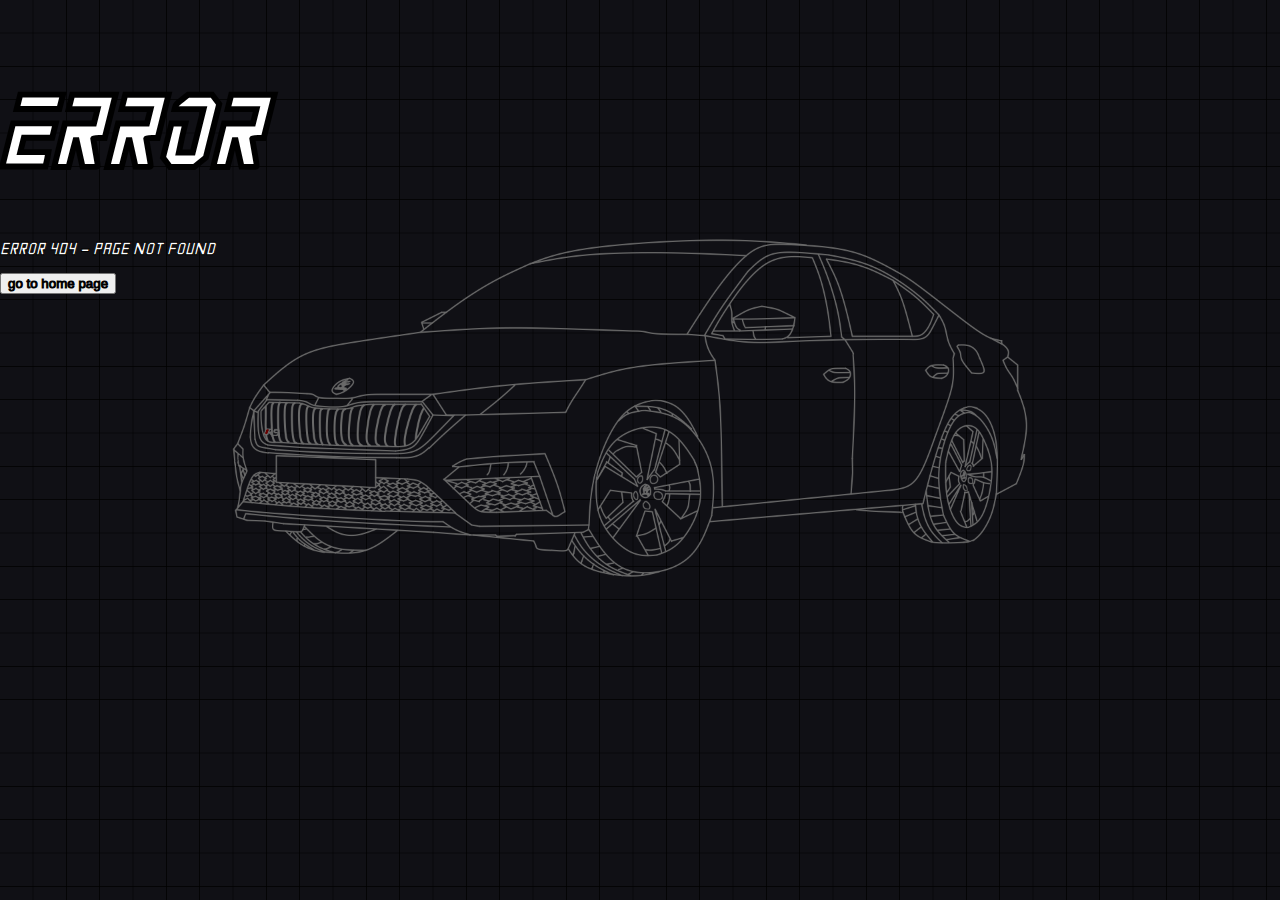
<file: pages/404/index.html>
<!doctype html>
<html lang="en">

<head>
    <title>HORIZE - 404</title>
    <meta charset="utf-8">
    <meta name="viewport" content="width=device-width, initial-scale=1, shrink-to-fit=no">
    <link rel="icon" href="./../resources/icon.png" type="image/x-icon">
    <link href="https://cdn.jsdelivr.net/npm/bootstrap@5.3.2/dist/css/bootstrap.min.css" rel="stylesheet"
        integrity="sha384-T3c6CoIi6uLrA9TneNEoa7RxnatzjcDSCmG1MXxSR1GAsXEV/Dwwykc2MPK8M2HN" crossorigin="anonymous">
    <link rel="stylesheet" href="./style.css">
</head>

<body>
    <header>

    </header>
    <main>
        <div class="container-fluid">
            <div class="row">
                <div class="col-xl-4 offset-xl-4 rounded-4 bg-dark p-0 mt-5 mb-auto bg-opacity-75">
                    <h1 class="text-center mt-4 text-stroke-3">ERROR</h1>
                    <div class="px-5 mb-4">
                        <p class="my-1 text-center fs-5">error 404 - page not found</p>
                        <button id="go-home" class="w-100 btn btn-primary fs-3 pt-2 mb-3 mt-5 fst-italic">go to home page</button>
                    </div>
                </div>
            </div>
        </div>
    </main>
    <footer>

    </footer>
    <script src="https://cdn.jsdelivr.net/npm/@popperjs/core@2.11.8/dist/umd/popper.min.js"
        integrity="sha384-I7E8VVD/ismYTF4hNIPjVp/Zjvgyol6VFvRkX/vR+Vc4jQkC+hVqc2pM8ODewa9r"
        crossorigin="anonymous"></script>

    <script src="https://cdn.jsdelivr.net/npm/bootstrap@5.3.2/dist/js/bootstrap.min.js"
        integrity="sha384-BBtl+eGJRgqQAUMxJ7pMwbEyER4l1g+O15P+16Ep7Q9Q+zqX6gSbd85u4mG4QzX+"
        crossorigin="anonymous"></script>

    <script src="./go_home.js"></script>
</body>

</html>
</file>
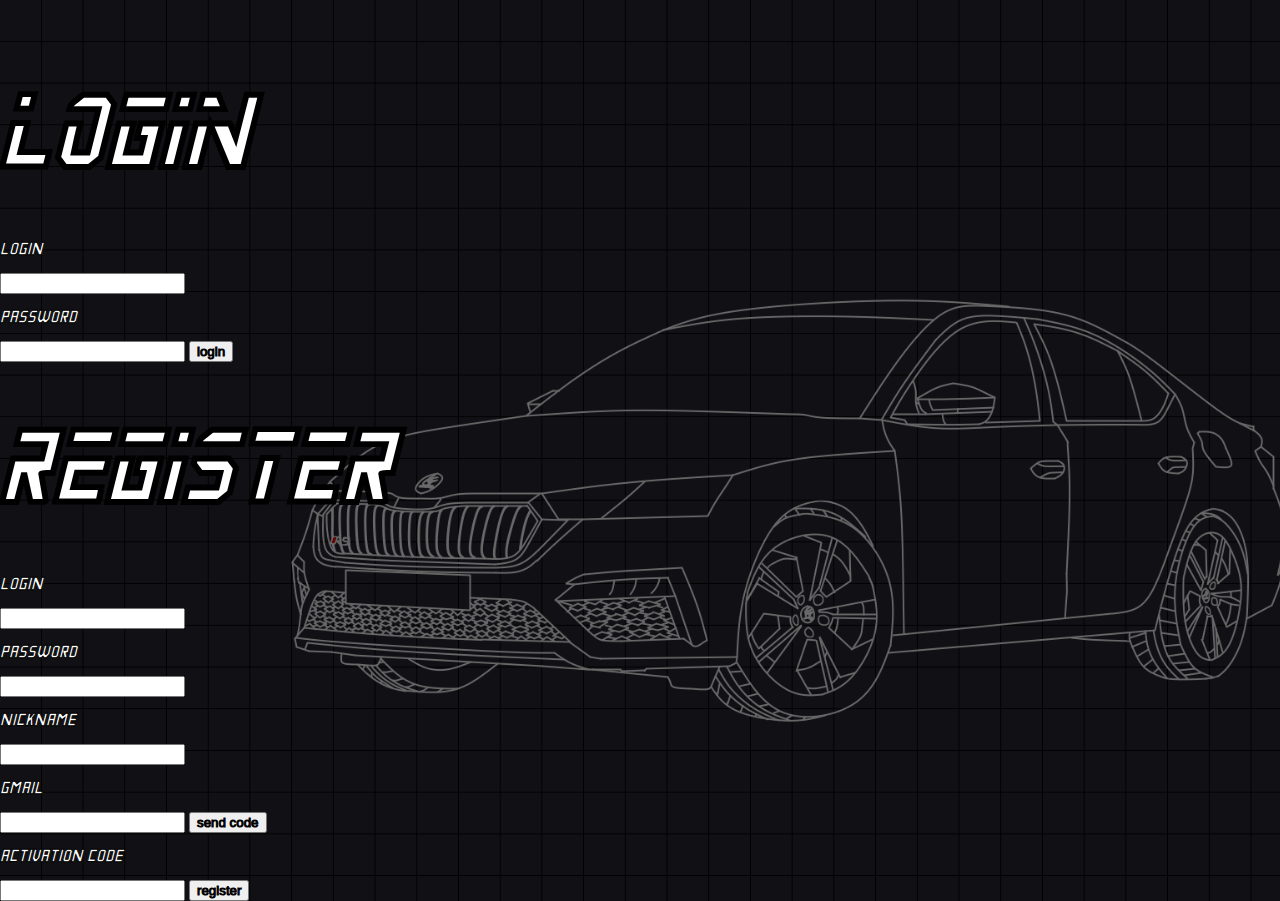
<file: pages/login/index.html>
<!doctype html>
<html lang="en">

<head>
    <title>HORIZE - Login</title>
    <meta charset="utf-8">
    <meta name="viewport" content="width=device-width, initial-scale=1, shrink-to-fit=no">
    <link rel="icon" href="./../resources/icon.png" type="image/x-icon">
    <link href="https://cdn.jsdelivr.net/npm/bootstrap@5.3.2/dist/css/bootstrap.min.css" rel="stylesheet"
        integrity="sha384-T3c6CoIi6uLrA9TneNEoa7RxnatzjcDSCmG1MXxSR1GAsXEV/Dwwykc2MPK8M2HN" crossorigin="anonymous">
    <link rel="stylesheet" href="./style.css">
</head>

<body>
    <header>

    </header>
    <main>
        <div class="container-fluid">
            <div class="row">
                <div class="col-xl-3 offset-xl-2 rounded-4 bg-dark p-0 mt-5 mb-auto bg-opacity-75">
                    <h1 class="text-center mt-4 text-stroke-3">LOGIN</h1>
                    <div class="px-5 mb-4">
                        <p class="mb-0 ms-1">login</p>
                        <input type="text" class="w-100 mb-4 border rounded-2" id="login_login">
                        <p class="mb-0 ms-1">password</p>
                        <input type="password" class="w-100 mb-4 border rounded-2" id="login_password">
                        <p class="my-1 response" id="login_response"></p>
                        <button id="login_button" class="w-100 btn btn-success fs-3 pt-2 my-3 fst-italic">login</button>
                    </div>
                </div>
                <div class="col-xl-4 offset-xl-1 rounded-4 bg-dark p-0 mt-5 bg-opacity-75">
                    <h1 class="text-center mt-4 text-stroke-3">REGISTER</h1>
                    <div class="px-5 mb-4">
                        <p class="mb-0 ms-1">login</p>
                        <input type="text" class="w-100 mb-4 border rounded-2" id="register_login">
                        <p class="mb-0 ms-1">password</p>
                        <input type="password" class="w-100 mb-4 border rounded-2" id="register_password">
                        <p class="mb-0 ms-1">nickname</p>
                        <input type="text" class="w-100 mb-4 border rounded-2" id="register_nickname">
                        <p class="mb-0 ms-1">gmail</p>
                        <div class="d-flex flex-row">
                            <input type="email" class="w-75 mb-4 border rounded-2" id="register_gmail">
                            <button id="send_code_button" class="btn btn-secondary ms-3 mb-4 fst-italic py-0 w-25">
                                send code
                            </button>
                        </div>
                        <p id="gmail_code_response" class="response mt-1"></p>
                        <p class="mb-0 ms-1">activation code</p>
                        <input type="text" class="w-100 mb-4 border rounded-2" id="register_activation_code">
                        <p class="my-1 response" id="register_response"></p>
                        <button id="register_button"
                            class="w-100 btn btn-primary fs-3 pt-2 my-3 fst-italic">register</button>
                    </div>
                </div>
            </div>
        </div>
    </main>
    <footer>

    </footer>
    <script src="https://cdn.jsdelivr.net/npm/@popperjs/core@2.11.8/dist/umd/popper.min.js"
        integrity="sha384-I7E8VVD/ismYTF4hNIPjVp/Zjvgyol6VFvRkX/vR+Vc4jQkC+hVqc2pM8ODewa9r"
        crossorigin="anonymous"></script>

    <script src="https://cdn.jsdelivr.net/npm/bootstrap@5.3.2/dist/js/bootstrap.min.js"
        integrity="sha384-BBtl+eGJRgqQAUMxJ7pMwbEyER4l1g+O15P+16Ep7Q9Q+zqX6gSbd85u4mG4QzX+"
        crossorigin="anonymous"></script>

    <script src="./login.js"></script>
    <script src="./gmail_code.js"></script>
    <script src="./register.js"></script>
</body>

</html>
</file>
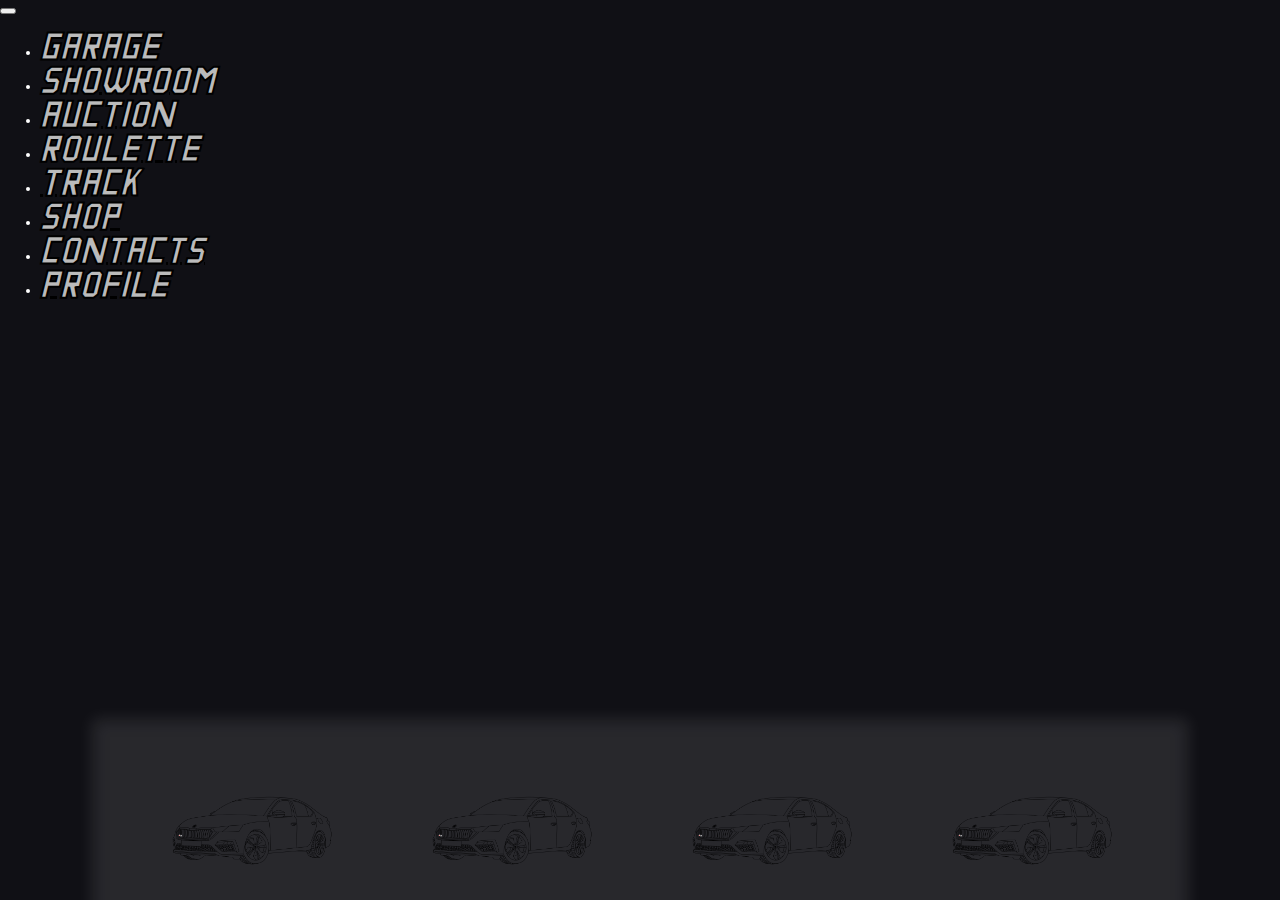
<file: pages/play/garage/index.html>
<!doctype html>
<html lang="en">

<head>
    <title>HORIZE</title>
    <meta charset="utf-8">
    <meta name="viewport" content="width=device-width, initial-scale=1, shrink-to-fit=no">
    <link rel="icon" href="./../../resources/icon.png" type="image/x-icon">
    <link href="https://cdn.jsdelivr.net/npm/bootstrap@5.3.2/dist/css/bootstrap.min.css" rel="stylesheet"
        integrity="sha384-T3c6CoIi6uLrA9TneNEoa7RxnatzjcDSCmG1MXxSR1GAsXEV/Dwwykc2MPK8M2HN" crossorigin="anonymous">
    <link rel="stylesheet" href="./style.css">
</head>

<body>
    <header>
        <nav class="navbar navbar-expand-lg navbar-light bg-light">
            <div class="container justify-content-center">
                <button class="navbar-toggler d-lg-none" type="button" data-bs-toggle="collapse"
                    data-bs-target="#collapsibleNavId" aria-controls="collapsibleNavId" aria-expanded="false"
                    aria-label="Toggle navigation">
                    <span class="navbar-toggler-icon"></span>
                </button>
                <div class="collapse navbar-collapse" id="collapsibleNavId">
                    <ul class="navbar-nav me-auto mt-2 mt-lg-0">
                        <li class="nav-item">
                            <a class="nav-link active" href="/play/garage">garage</a>
                        </li>
                        <li class="nav-item">
                            <a class="nav-link" href="/play/showroom">showroom</a>
                        </li>
                        <li class="nav-item">
                            <a class="nav-link" href="/play/auction">auction</a>
                        </li>
                        <li class="nav-item">
                            <a class="nav-link" href="/play/roulette">roulette</a>
                        </li>
                        <li class="nav-item">
                            <a class="nav-link" href="/play/track">track</a>
                        </li>
                        <li class="nav-item">
                            <a class="nav-link" href="/play/shop">shop</a>
                        </li>
                        <li class="nav-item">
                            <a class="nav-link" href="/play/contacts">contacts</a>
                        </li>
                        <li class="nav-item">
                            <a class="nav-link" href="/play/profile">profile</a>
                        </li>
                    </ul>
                </div>
            </div>
        </nav>
    </header>
    <main>

    </main>
    <footer>
        <div id="carouselExample" class="carousel slide">
            <div class="carousel-inner">
                <div class="carousel-item active">
                    <a href="?car=skoda-octavia-rs"><img src="./../../resources/cars/skoda-octavia-rs.png"
                            class="my-carousel-imgs" alt="skoda-octavia-rs"></a>
                    <a href="?car=skoda-octavia-rs"><img src="./../../resources/cars/skoda-octavia-rs.png"
                            class="my-carousel-imgs" alt="skoda-octavia-rs"></a>
                    <a href="?car=skoda-octavia-rs"><img src="./../../resources/cars/skoda-octavia-rs.png"
                            class="my-carousel-imgs" alt="skoda-octavia-rs"></a>
                    <a href="?car=skoda-octavia-rs"><img src="./../../resources/cars/skoda-octavia-rs.png"
                            class="my-carousel-imgs" alt="skoda-octavia-rs"></a>
                </div>
                <div class="carousel-item">
                    <a href="?car=skoda-octavia-rs"><img src="./../../resources/cars/skoda-octavia-rs.png"
                            class="my-carousel-imgs" alt="skoda-octavia-rs"></a>
                    <a href="?car=skoda-octavia-rs"><img src="./../../resources/cars/skoda-octavia-rs.png"
                            class="my-carousel-imgs" alt="skoda-octavia-rs"></a>
                    <a href="?car=skoda-octavia-rs"><img src="./../../resources/cars/skoda-octavia-rs.png"
                            class="my-carousel-imgs" alt="skoda-octavia-rs"></a>
                    <a href="?car=skoda-octavia-rs"><img src="./../../resources/cars/skoda-octavia-rs.png"
                            class="my-carousel-imgs" alt="skoda-octavia-rs"></a>
                </div>
                <div class="carousel-item">
                    <a href="?car=skoda-octavia-rs"><img src="./../../resources/cars/skoda-octavia-rs.png"
                            class="my-carousel-imgs" alt="skoda-octavia-rs"></a>
                    <a href="?car=skoda-octavia-rs"><img src="./../../resources/cars/skoda-octavia-rs.png"
                            class="my-carousel-imgs" alt="skoda-octavia-rs"></a>
                    <a href="?car=skoda-octavia-rs"><img src="./../../resources/cars/skoda-octavia-rs.png"
                            class="my-carousel-imgs" alt="skoda-octavia-rs"></a>
                    <a href="?car=skoda-octavia-rs"><img src="./../../resources/cars/skoda-octavia-rs.png"
                            class="my-carousel-imgs" alt="skoda-octavia-rs"></a>
                </div>
            </div>
            <button class="carousel-control-prev" type="button" data-bs-target="#carouselExample" data-bs-slide="prev">
                <span class="carousel-control-prev-icon" aria-hidden="true"></span>
                <span class="visually-hidden">Previous</span>
            </button>
            <button class="carousel-control-next" type="button" data-bs-target="#carouselExample" data-bs-slide="next">
                <span class="carousel-control-next-icon" aria-hidden="true"></span>
                <span class="visually-hidden">Next</span>
            </button>
        </div>
    </footer>
    <script src="https://cdn.jsdelivr.net/npm/@popperjs/core@2.11.8/dist/umd/popper.min.js"
        integrity="sha384-I7E8VVD/ismYTF4hNIPjVp/Zjvgyol6VFvRkX/vR+Vc4jQkC+hVqc2pM8ODewa9r"
        crossorigin="anonymous"></script>

    <script src="https://cdn.jsdelivr.net/npm/bootstrap@5.3.2/dist/js/bootstrap.min.js"
        integrity="sha384-BBtl+eGJRgqQAUMxJ7pMwbEyER4l1g+O15P+16Ep7Q9Q+zqX6gSbd85u4mG4QzX+"
        crossorigin="anonymous"></script>
</body>

</html>
</file>
<file: pages/404/style.css>
@font-face {
    font-family: "Horize";
    src: url("./../resources/HorizeFont-Regular.ttf");
}

body {
    font-family: Horize;
    font-style: italic;
    margin: 0;
    padding: 0;
    background-color: #101015;
    background-image: url("./../resources/misc/skoda-octavia-rs-background.png");
    background-size: cover;
    color: #fff;
    -webkit-text-stroke: 1px #000;
}

.text-stroke-2 {
    -webkit-text-stroke: 2px #000;
}
.text-stroke-3 {
    -webkit-text-stroke: 3px #000;
}
.text-stroke-4 {
    -webkit-text-stroke: 4px #000;
}
.text-stroke-5 {
    -webkit-text-stroke: 5px #000;
}
.text-stroke-6 {
    -webkit-text-stroke: 6px #000;
}

.container-fluid {
    margin-top: 10vh;
}

h1 {
    font-size: 93px;
}

*:focus {
    outline: none;
}

a {
    text-decoration: none;
}

@media screen and (max-width: 1200px) {
    body {
        background-size: contain;
        background-repeat: repeat;
    }
}
</file>
<file: pages/login/style.css>
@font-face {
    font-family: "Horize";
    src: url("./../resources/HorizeFont-Regular.ttf");
}

body {
    font-family: Horize;
    font-style: italic;
    margin: 0;
    padding: 0;
    background-color: #101015;
    background-image: url("./../resources/misc/skoda-octavia-rs-background.png");
    background-size: cover;
    color: #fff;
    -webkit-text-stroke: 1px #000;
}

.text-stroke-2 {
    -webkit-text-stroke: 2px #000;
}
.text-stroke-3 {
    -webkit-text-stroke: 3px #000;
}
.text-stroke-4 {
    -webkit-text-stroke: 4px #000;
}
.text-stroke-5 {
    -webkit-text-stroke: 5px #000;
}
.text-stroke-6 {
    -webkit-text-stroke: 6px #000;
}

.container-fluid {
    margin-top: 10vh;
}

h1 {
    font-size: 93px;
}

input {
    font-family: Arial, Helvetica, sans-serif;
    -webkit-text-stroke: 0;
    font-style: normal;
}

*:focus {
    outline: none;
}

.response {
    font-family: Arial, Helvetica, sans-serif;
    -webkit-text-stroke: 0;
    font-style: normal;
    display: none;
}

@media screen and (max-width: 1200px) {
    body {
        background-size: contain;
        background-repeat: repeat;
    }
}
</file>
<file: pages/play/garage/style.css>
@font-face {
    font-family: "Horize";
    src: url("./../../resources/HorizeFont-Regular.ttf");
}

@keyframes hover-carousel {
    0% {}
    100% {
        background-color: rgba(255, 255, 255, 0.05);
    }
}

body {
    font-family: Horize;
    font-style: italic;
    margin: 0;
    padding: 0;
    background-color: #101015;
    color: #fff;
    -webkit-text-stroke: 1px #000;
}

.text-stroke-2 {
    -webkit-text-stroke: 2px #000;
}
.text-stroke-3 {
    -webkit-text-stroke: 3px #000;
}
.text-stroke-4 {
    -webkit-text-stroke: 4px #000;
}
.text-stroke-5 {
    -webkit-text-stroke: 5px #000;
}
.text-stroke-6 {
    -webkit-text-stroke: 6px #000;
}

*:focus {
    outline: none;
}

.nav-link {
    font-size: 50px;
    -webkit-text-stroke: 2px #000;
    margin-right: 10px;
    color: #bbb;
}

.carousel {
    height: calc(20vw * 0.5625);
    position: fixed;
    bottom: 7px;
    margin-left: calc(10vw - 6px);
    margin-right: calc(10vw - 6px);
    box-shadow: 0 0 15px 30px rgba(255, 255, 255, 0.1);
    background-color: rgba(255, 255, 255, 0.1);
}

.my-carousel-imgs {
    height: calc(20vw * 0.5625);
}

.my-carousel-imgs:hover {
    border: 5px solid transparent;
    border-image: linear-gradient(90deg, rgba(221, 221, 221, 0), #ddd, #ccc, #bbb, #aaa, #999, #888, rgba(136, 136, 136, 0)) 0 0 1 0;
    height: calc(20vw * 0.5625 + 4.4px);
    margin-top: -10px;
    animation: hover-carousel 0.35s forwards;
}

.carousel-control-next, .carousel-control-prev {
    width: 3%;
}

@media screen and (max-width: 1720px) {
    .nav-link {
        font-size: 45px;
    }
}

@media screen and (max-width: 1560px) {
    .nav-link {
        font-size: 40px;
    }
}

@media screen and (max-width: 1420px) {
    .nav-link {
        font-size: 35px;
    }
}

@media screen and (max-width: 1270px) {
    .nav-link {
        font-size: 30px;
        -webkit-text-stroke: 1.5px #000;
    }
}

@media screen and (max-width: 1120px) {
    .nav-link {
        font-size: 25px;
        -webkit-text-stroke: 1.5px #000;
    }
}
</file>
